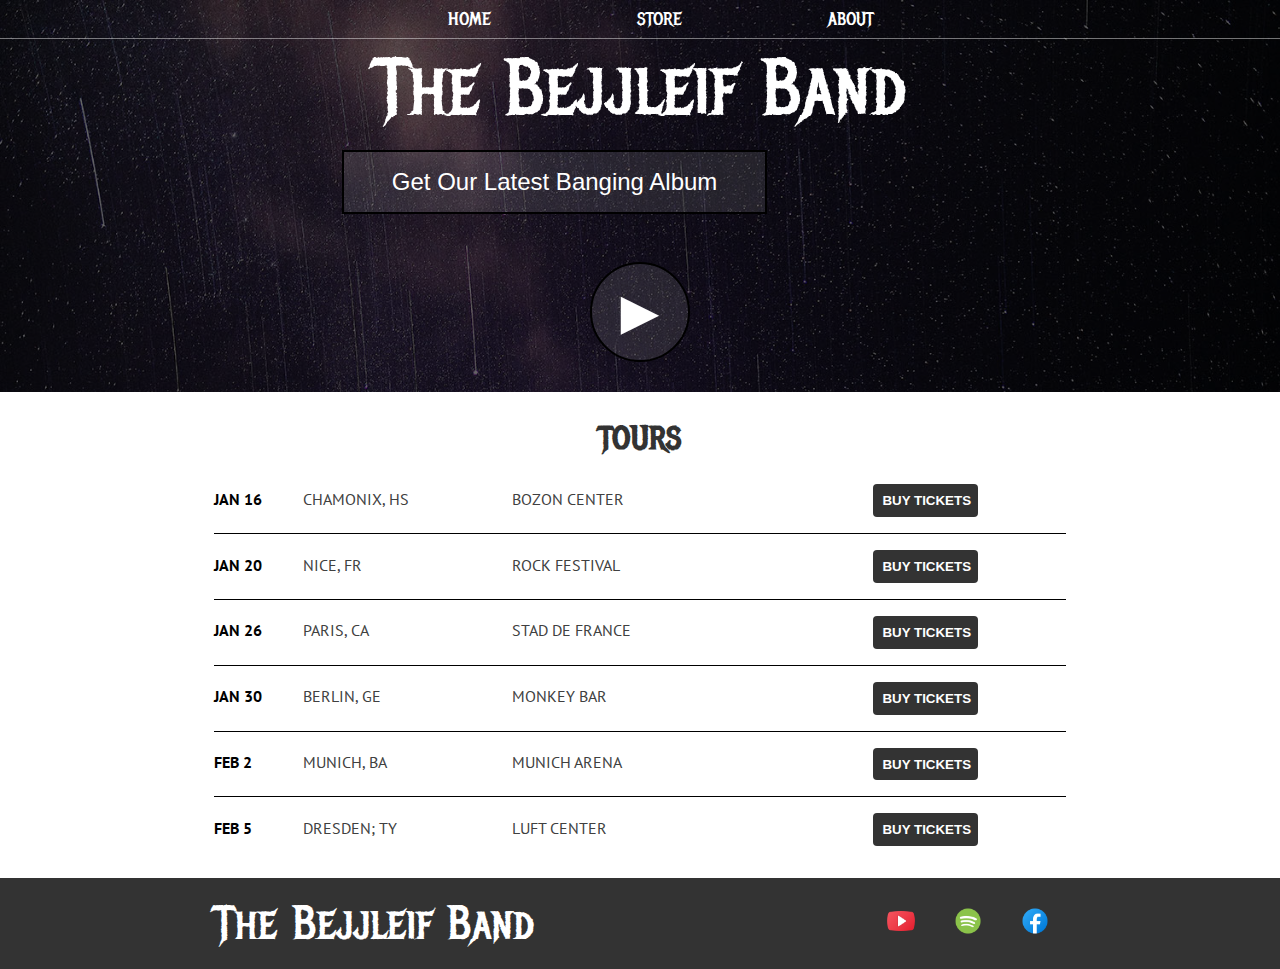
<file: index.html>
<!DOCTYPE html>
<html lang="en">
<head>
    <meta charset="UTF-8">
    <meta http-equiv="X-UA-Compatible" content="IE=edge">
    <meta name="viewport" content="width=device-width, initial-scale=1.0">
    <meta name="description" content="TBB is coming to Europe">
    <link rel="preconnect" href="https://fonts.googleapis.com">
    <link rel="preconnect" href="https://fonts.gstatic.com" crossorigin>
    <link href="https://fonts.googleapis.com/css2?family=PT+Sans&display=swap" rel="stylesheet">
    <link rel="stylesheet" href="styles.css" />
    <title>Home | The Bejjleif Band</title>
</head>
<body>
    <header class="main-header">
        <nav class="nav main-nav">
            <ul class="nav">
                <li><a href="index.html">HOME</a></li>
                <li><a href="store.html">STORE</a></li>
                <li><a href="about.html">ABOUT</a></li>
            </ul>
        </nav>
        <h1 class="band-name band-name-large">The Bejjleif Band</h1>
        <div class="container">
            <button class="btn btn-header" type="button">Get Our Latest Banging Album</button>
        </div>
        <button class="btn btn-header btn-play" type="button">&#9658;</button>
    </header>
    <section class="content-section container">
        <h2>TOURS</h2>
        <div>
            <div class="tour-row">
                <span class="tour-item tour-date">JAN 16</span>
                <span class="tour-item tour-city">CHAMONIX, HS</span>
                <span class="tour-item tour-arena">BOZON CENTER</span>
                <button type="button" class="btn tour-item tour-btn btn-primary">BUY TICKETS</button>
            </div>
            <div class="tour-row">
                <span class="tour-item tour-date">JAN 20</span>
                <span class="tour-item tour-city">NICE, FR</span>
                <span class="tour-item tour-arena">ROCK FESTIVAL</span>
                <button type="button" class="btn tour-item tour-btn btn-primary">BUY TICKETS</button>
            </div>
            <div class="tour-row">
                <span class="tour-item tour-date">JAN 26</span>
                <span class="tour-item tour-city">PARIS, CA</span>
                <span class="tour-item tour-arena">STAD DE FRANCE</span>
                <button type="button" class="btn tour-item tour-btn btn-primary">BUY TICKETS</button>
            </div>
            <div class="tour-row">
                <span class="tour-item tour-date">JAN 30</span>
                <span class="tour-item tour-city">BERLIN, GE</span>
                <span class="tour-item tour-arena">MONKEY BAR</span>
                <button type="button" class="btn tour-item tour-btn btn-primary">BUY TICKETS</button>
            </div>
            <div class="tour-row">
                <span class="tour-item tour-date">FEB 2</span>
                <span class="tour-item tour-city">MUNICH, BA</span>
                <span class="tour-item tour-arena">MUNICH ARENA</span>
                <button type="button" class="btn tour-item tour-btn btn-primary">BUY TICKETS</button>
            </div>
            <div class="tour-row">
                <span class="tour-item tour-date">FEB 5</span>
                <span class="tour-item tour-city">DRESDEN; TY</span>
                <span class="tour-item tour-arena">LUFT CENTER</span>
                <button type="button" class="btn tour-item tour-btn btn-primary">BUY TICKETS</button>
            </div>
        </div>
    </section>  
    <footer class="main-footer">
        <div class="container main-footer-container">
            <h3 class="band-name">The Bejjleif Band</h3>
            <ul class="nav footer-nav">
                <li>
                    <a href="https://youtube.com" target="_blank">
                        <img src="images/social_media/youtube_logo.png">
                    </a>
                </li>        
                <li>
                    <a href="https://spotify.com" target="_blank">
                        <img src="images/social_media/spotify_logo.png">
                    </a>      
                </li>
                <li>
                    <a href="https://facebook.com" target="_blank">
                        <img src="images/social_media/facebook_logo.png">
                </a>
                </li>
            </ul>
        </div>    
    </footer>
</body>
</html>
</file>
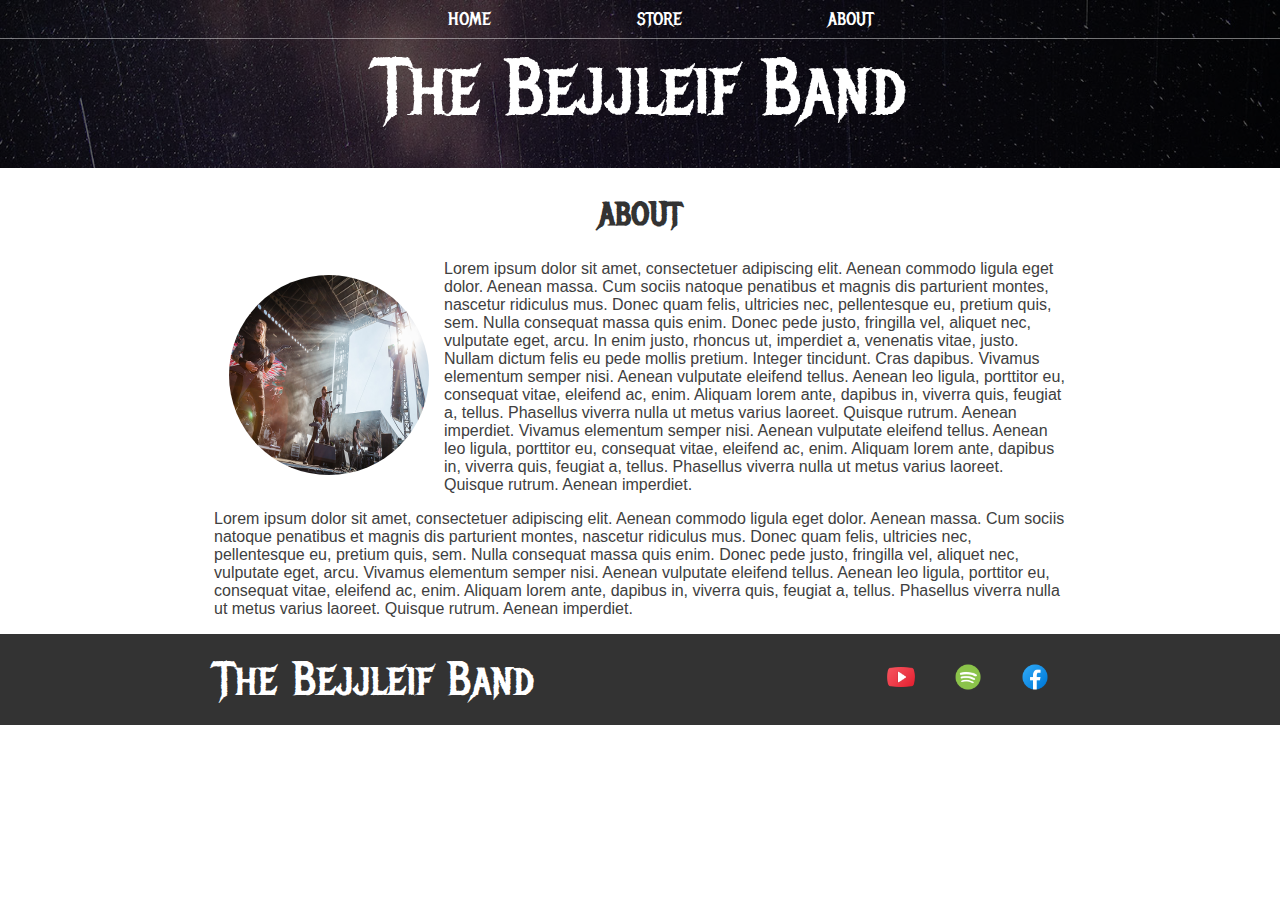
<file: about.html>
<!DOCTYPE html>
<html lang="en">
<head>
    <meta charset="UTF-8">
    <meta http-equiv="X-UA-Compatible" content="IE=edge">
    <meta name="viewport" content="width=device-width, initial-scale=1.0">
    <meta name="description" content="Everything you need to know about TBB">
    <link rel="stylesheet" href="styles.css" />
    <title>About | The Bejjleif Band</title>
</head>
<body>
    <header class="main-header">
        <nav class="nav main-nav">
            <ul class="nav">
                <li><a href="index.html">HOME</a></li>
                <li><a href="store.html">STORE</a></li>
                <li><a href="about.html">ABOUT</a></li>
            </ul>
        </nav>
        <h1 class="band-name band-name-large">The Bejjleif Band</h1>
    </header>
    <section class="content-section container">
        <h2>ABOUT</h2>
        <img class ="about-band-image" src="images/band-members.jpg" alt="The Bejjleif Band rocking on stage">
        <p>Lorem ipsum dolor sit amet, consectetuer adipiscing elit. Aenean commodo ligula eget dolor. Aenean massa. Cum sociis natoque penatibus et magnis dis parturient montes, nascetur ridiculus mus. Donec quam felis, ultricies nec, pellentesque eu, pretium quis, sem. Nulla consequat massa quis enim. Donec pede justo, fringilla vel, aliquet nec, vulputate eget, arcu. In enim justo, rhoncus ut, imperdiet a, venenatis vitae, justo. Nullam dictum felis eu pede mollis pretium. Integer tincidunt. Cras dapibus. Vivamus elementum semper nisi. Aenean vulputate eleifend tellus. Aenean leo ligula, porttitor eu, consequat vitae, eleifend ac, enim. Aliquam lorem ante, dapibus in, viverra quis, feugiat a, tellus. Phasellus viverra nulla ut metus varius laoreet. Quisque rutrum. Aenean imperdiet. Vivamus elementum semper nisi. Aenean vulputate eleifend tellus. Aenean leo ligula, porttitor eu, consequat vitae, eleifend ac, enim. Aliquam lorem ante, dapibus in, viverra quis, feugiat a, tellus. Phasellus viverra nulla ut metus varius laoreet. Quisque rutrum. Aenean imperdiet.</p>
        <p>Lorem ipsum dolor sit amet, consectetuer adipiscing elit. Aenean commodo ligula eget dolor. Aenean massa. Cum sociis natoque penatibus et magnis dis parturient montes, nascetur ridiculus mus. Donec quam felis, ultricies nec, pellentesque eu, pretium quis, sem. Nulla consequat massa quis enim. Donec pede justo, fringilla vel, aliquet nec, vulputate eget, arcu. Vivamus elementum semper nisi. Aenean vulputate eleifend tellus. Aenean leo ligula, porttitor eu, consequat vitae, eleifend ac, enim. Aliquam lorem ante, dapibus in, viverra quis, feugiat a, tellus. Phasellus viverra nulla ut metus varius laoreet. Quisque rutrum. Aenean imperdiet.</p>
    </section>
    <footer class="main-footer">
        <div class="container main-footer-container">
            <h3 class="band-name">The Bejjleif Band</h3>
            <ul class="nav footer-nav">
                <li>
                    <a href="https://youtube.com" target="_blank">
                        <img src="images/social_media/youtube_logo.png">
                    </a>
                </li>        
                <li>
                    <a href="https://spotify.com" target="_blank">
                        <img src="images/social_media/spotify_logo.png">
                    </a>      
                </li>
                <li>
                    <a href="https://facebook.com" target="_blank">
                        <img src="images/social_media/facebook_logo.png">
                </a>
                </li>
            </ul>
        </div>    
    </footer>
</body>
</html>
</file>
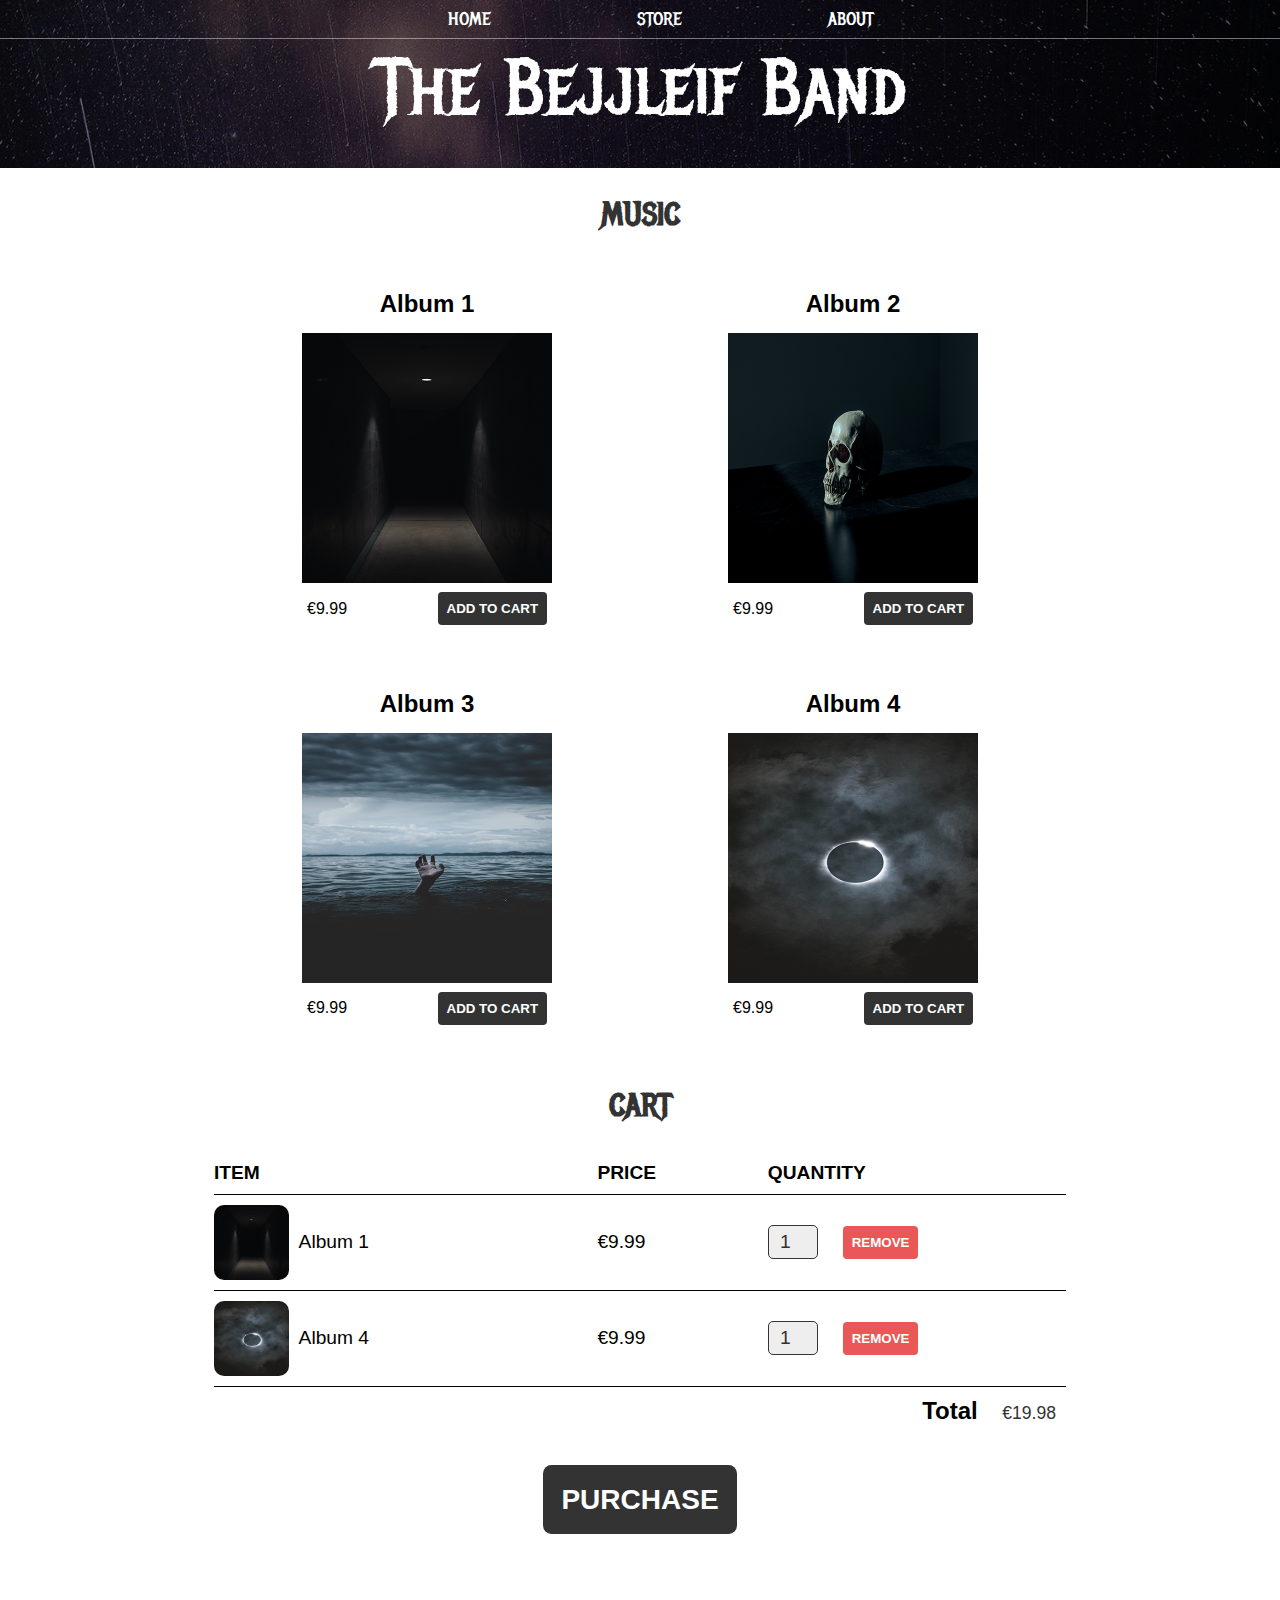
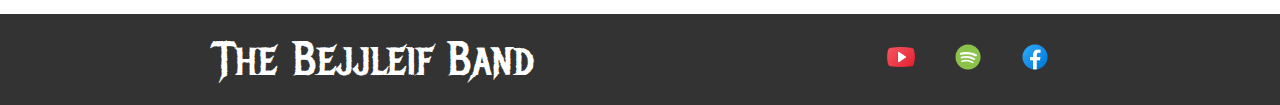
<file: store.html>
<!DOCTYPE html>
<html lang="en">
<head>
    <meta charset="UTF-8">
    <meta http-equiv="X-UA-Compatible" content="IE=edge">
    <meta name="viewport" content="width=device-width, initial-scale=1.0">
    <meta name="description" content="Buy our Music">
    <title>Store | The Bejjleif Band</title>
    <link rel="stylesheet" href="styles.css" />
</head>
<body>
    <header class="main-header">
        <nav class="nav main-nav">
            <ul class="nav">
                <li><a href="index.html">HOME</a></li>
                <li><a href="store.html">STORE</a></li>
                <li><a href="about.html">ABOUT</a></li>
            </ul>
        </nav>
        <h1 class="band-name band-name-large">The Bejjleif Band</h1>
    </header>
    <section class="container content-section">
        <h2>MUSIC</h2>
        <div class="shop-all">
            <div class="shop-item">
                <span class="shop-item-title">Album 1</span>
                <img class="shop-item-image" src="images/album_covers/album-1.jpg" alt="Album 1">
                <div class="shop-item-details">
                    <span class="shop-item-price">€9.99</span>
                    <button class="btn btn-primary shop-item-button" type="button">ADD TO CART</button>
                </div>
            </div>
            <div class="shop-item">
                <strong class="shop-item-title">Album 2</strong>
                <img class="shop-item-image" src="images/album_covers/album-2.jpg" alt="Album 2">
                <div class="shop-item-details">
                    <span class="shop-item-price">€9.99</span>
                    <button class="btn btn-primary shop-item-button" type="button">ADD TO CART</button>
                </div>
            </div>
            <div class="shop-item">
                <span class="shop-item-title">Album 3</span>
                <img class="shop-item-image" src="images/album_covers/album-3.jpg" alt="Album 3">
                <div class="shop-item-details">
                    <span class="shop-item-price">€9.99</span>
                    <button class="btn btn-primary shop-item-button" type="button">ADD TO CART</button>
                </div>
            </div>
            <div class="shop-item">
                <span class="shop-item-title">Album 4</span>
                <img class="shop-item-image" src="images/album_covers/album-4.jpg" alt="Album 4">
                <div class="shop-item-details">
                    <span class="shop-item-price">€9.99</span>
                    <button class="btn btn-primary shop-item-button" role="button">ADD TO CART</button>
                </div>
            </div>
        </div>
    </section>
    <section class="container content-section">
        <h2>CART</h2>
        <div class="cart-row">
            <span class="cart-item cart-header cart-column">ITEM</span>
            <span class="cart-price cart-header cart-column">PRICE</span>
            <span class="cart-quantity cart-header cart-column">QUANTITY</span>
        </div>
        <div class="cart-items">
            <div class="cart-row">
                <div class="cart-item cart-column">
                    <img class="cart-item-image" src="images/album_covers/album-1.jpg" width="100" height="100">
                    <span class="cart-item-title">Album 1</span>
                </div>
                <span class="cart-price cart-column">€9.99</span>
                <div class="cart-quantity cart-column">
                    <input class="cart-quantity-input" type="number" value="1">
                    <button class="btn btn-danger" type="button">REMOVE</button>
                </div>
            </div>
            <div class="cart-row">
                <div class="cart-item cart-column">
                    <img class="cart-item-image" src="images/album_covers/album-4.jpg" width="100" height="100">
                    <span class="cart-item-title">Album 4</span>
                </div>
                <span class="cart-price cart-column">€9.99</span>
                <div class="cart-quantity cart-column">
                    <input class="cart-quantity-input" type="number" value="1">
                    <button class="btn btn-danger" type="button">REMOVE</button>
                </div>
            </div>
        </div>
        <div class="cart-total">
            <span class="cart-total-title">Total</span>
            <span class="cart-total-price">€19.98</span>
        </div>
        <button class="btn btn-primary btn-purchase" role="button">PURCHASE</button>
    </section>
    <footer class="main-footer">
        <div class="container main-footer-container">
            <h3 class="band-name">The Bejjleif Band</h3>
            <ul class="nav footer-nav">
                <li>
                    <a href="https://youtube.com" target="_blank">
                        <img src="images/social_media/youtube_logo.png">
                    </a>
                </li>        
                <li>
                    <a href="https://spotify.com" target="_blank">
                        <img src="images/social_media/spotify_logo.png">
                    </a>      
                </li>
                <li>
                    <a href="https://facebook.com" target="_blank">
                        <img src="images/social_media/facebook_logo.png">
                </a>
                </li>
            </ul>
        </div>    
    </footer>
</body>
</html>
</file>
<file: styles.css>
@font-face {
  font-family: "Metal Mania";
  src: url("fonts/Metal_Mania/MetalMania-Regular.ttf");
  font-weight: normal;
  font-style: normal;
}

body {
  font-family: "PT Sans", Verdana, Geneva, Tahoma, sans-serif;
  color: #404040;
}

h1,
h2,
h3,
.nav {
  font-family: "Metal Mania";
  color: #333;
  text-align: center;
}

h2 {
  font-size: 2em;
}

* {
  box-sizing: border-box;
}

html,
body {
  margin: 0;
  padding: 0;
}

.nav ul {
  margin: 0;
}

.nav li {
  display: inline;
}

.nav a {
  display: inline-block;
  padding: 0.5rem;
  color: #fff;
  text-decoration: none;
}

.main-nav {
  text-align: center;
  font-size: 1.1em;
  font-weight: lighter;
  border-bottom: 1px solid rgba(255, 255, 255, 0.445);
}

.main-nav li {
  padding: 0 5%;
}

.nav a:hover {
  background-color: rgba(255, 255, 255, 0.3);
}

.main-header {
  background-color: rgba(0, 0, 0, 0.6);
  background-image: url("images/bg-head.jpg");
  background-blend-mode: multiply;
  background-size: cover;
  padding-bottom: 30px;
}

.band-name {
  text-align: center;
  margin: 0;
  font-size: 3em;
  font-weight: normal;
  color: #fff;
}

.band-name-large {
  font-size: 5em;
}

.content-section {
  margin: 1em;
}

.container {
  max-width: 900px;
  margin: 0 auto;
  padding: 0 1.5em;
}

.about-band-image {
  float: left;
  height: 200px;
  width: 200px;
  margin: 15px;
  border-radius: 50%;
}

.main-footer {
  background-color: #333;
  color: #fff;
  padding: 0.25em 0;
}

.main-footer-container {
  display: flex;
  align-items: center;
}

.main-footer-container ul {
  flex-grow: 1;
  text-align: end;
}

.footer-nav li {
  padding: 0 0.5em;
}

.footer-nav img {
  width: 30px;
  height: 30px;
}

.btn {
  text-align: center;
  vertical-align: middle;
  padding: 0.67em;
  cursor: pointer;
}

.btn-header {
  margin: 0.5em 15% 2em 15%;
  color: #fff;
  border: 2px solid #000;
  background-color: rgba(255, 255, 255, 0.1);
  border-radius: 0;
  font-size: 1.5em;
  font-weight: lighter;
  padding-left: 2em;
  padding-right: 2em;
}

.btn-header:hover {
  background-color: rgba(255, 255, 255, 0.3);
}

.btn-play {
  display: block;
  margin: 0 auto;
  color: rgb(255, 255, 255);
  font-size: 4em;
  border-radius: 50%;
  padding: 0;
  width: 100px;
  height: 100px;
}

.tour-row {
  border-bottom: 1px solid #000;
  padding-bottom: 1em;
  margin-bottom: 1em;
}

.tour-row:last-child {
  border-bottom: none;
}

.tour-item {
  display: inline-block;
  padding-right: 0.5em;
}

.tour-date {
  color: #000;
  font-weight: bold;
  width: 10%;
}

.tour-city {
  width: 24%;
}

.tour-arena {
  width: 42%;
}

.tour-btn {
  max-width: 19%;
}

.btn-primary {
  color: #fff;
  background-color: #333;
  border: none;
  border-radius: 0.3em;
  font-weight: bold;
}

.btn-primary:hover {
  background-color: #000;
}

.shop-item {
  margin: 30px;
}

.shop-item-title {
  display: block;
  width: 100%;
  text-align: center;
  font-weight: bold;
  font-size: 1.5em;
  color: #000;
  margin-bottom: 15px;
}

.shop-item-image {
  height: 250px;
}

.shop-item-details {
  display: flex;
  align-items: center;
  padding: 5px;
}

.shop-item-price {
  flex-grow: 1;
  color: #000;
}

.shop-all {
  display: flex;
  flex-wrap: wrap;
  justify-content: space-around;
}

.cart-header {
  font-weight: bold;
  font-size: 1.2em;
  color: #000;
}

.cart-column {
  display: flex;
  align-items: center;
  border-bottom: 1px solid #000;
  margin-right: 1.5 em;
  padding-bottom: 10px;
  margin-top: 10px;
}

.cart-row {
  display: flex;
}

.cart-item {
  width: 45%;
}

.cart-price {
  width: 20%;
  font-size: 1.2em;
  color: #000;
}

.cart-quantity {
  width: 35%;
}

.cart-item-title {
  color: #000;
  margin-left: 0.5em;
  font-size: 1.2em;
}

.cart-item-image {
  width: 75px;
  height: auto;
  border-radius: 10px;
}

.btn-danger {
  color: #fff;
  background-color: #eb5757;
  border: none;
  border-radius: 0.3em;
  font-weight: bold;
}

.btn-danger:hover {
  background-color: #cc4c4c;
}

.cart-quantity-input {
  height: 34px;
  width: 50px;
  border-radius: 5px;
  border: 1px solid #333;
  background-color: #eee;
  color: #333;
  padding: 0;
  text-align: center;
  font-size: 1.2em;
  margin-right: 25px;
}

.cart-row:last-child {
  border-bottom: 1px solid #000;
}
.cart-row:last-child .cart-column {
  border: none;
}

.cart-total {
  text-align: end;
  margin-top: 10px;
  margin-right: 10px;
}

.cart-total-title {
  font-weight: bold;
  font-size: 1.5em;
  color: #000;
  margin-right: 20px;
}

.cart-total-price {
  color: #333;
  font-size: 1.1em;
}

.btn-purchase {
  display: block;
  margin: 40px auto 80px auto;
  font-size: 1.75em;
}
</file>
